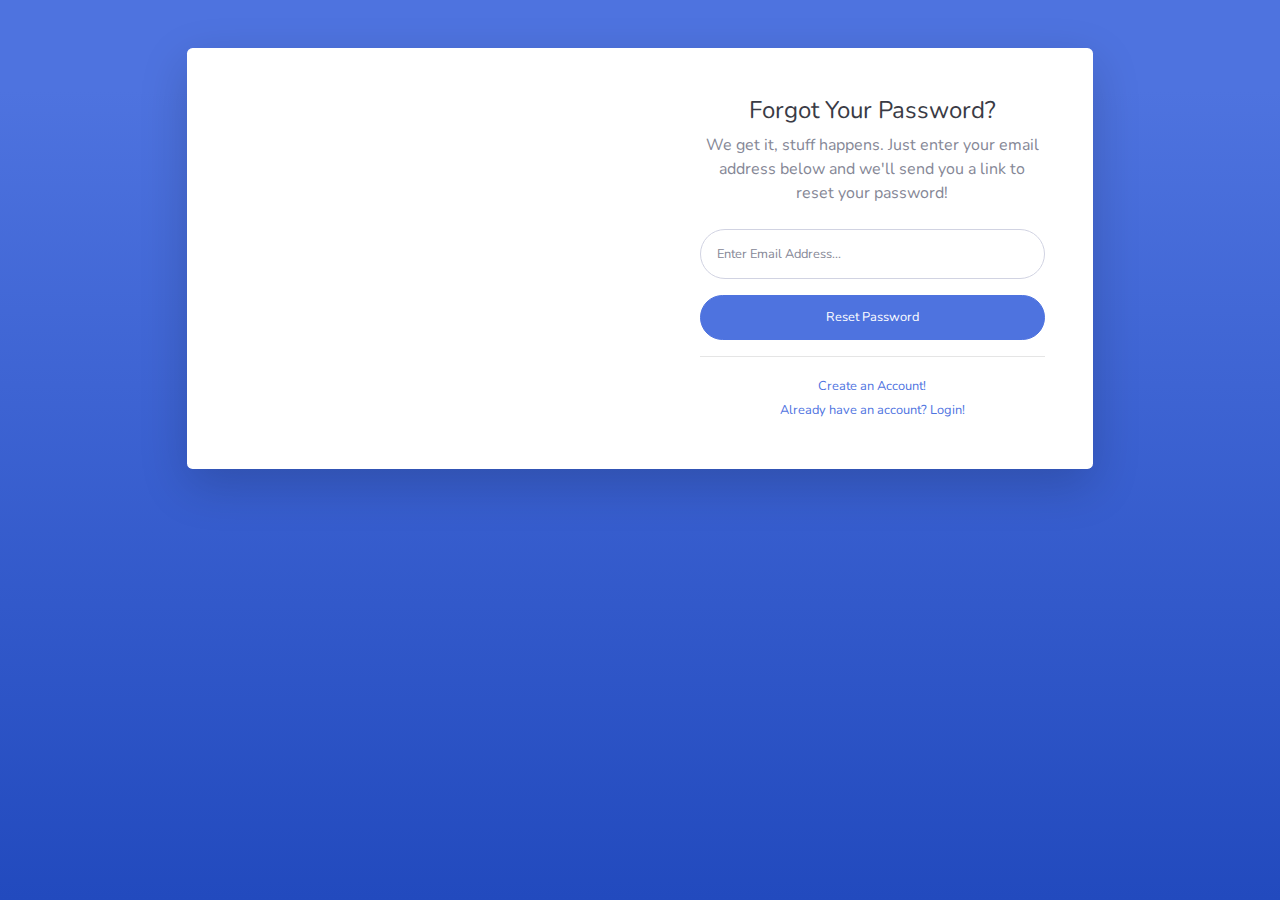
<file: src/forgot-password.html>
<!DOCTYPE html>
<html lang="en">

<head>

    <meta charset="utf-8">
    <meta http-equiv="X-UA-Compatible" content="IE=edge">
    <meta name="viewport" content="width=device-width, initial-scale=1, shrink-to-fit=no">
    <meta name="description" content="">
    <meta name="author" content="">

    <title>SB Admin 2 - Forgot Password</title>

    <!-- Custom fonts for this template-->
    <link href="vendor/fontawesome-free/css/all.min.css" rel="stylesheet" type="text/css">
    <link
        href="https://fonts.googleapis.com/css?family=Nunito:200,200i,300,300i,400,400i,600,600i,700,700i,800,800i,900,900i"
        rel="stylesheet">

    <!-- Custom styles for this template-->
    <link href="css/sb-admin-2.min.css" rel="stylesheet">

</head>

<body class="bg-gradient-primary">

    <div class="container">

        <!-- Outer Row -->
        <div class="row justify-content-center">

            <div class="col-xl-10 col-lg-12 col-md-9">

                <div class="card o-hidden border-0 shadow-lg my-5">
                    <div class="card-body p-0">
                        <!-- Nested Row within Card Body -->
                        <div class="row">
                            <div class="col-lg-6 d-none d-lg-block bg-password-image"></div>
                            <div class="col-lg-6">
                                <div class="p-5">
                                    <div class="text-center">
                                        <h1 class="h4 text-gray-900 mb-2">Forgot Your Password?</h1>
                                        <p class="mb-4">We get it, stuff happens. Just enter your email address below
                                            and we'll send you a link to reset your password!</p>
                                    </div>
                                    <form class="user">
                                        <div class="form-group">
                                            <input type="email" class="form-control form-control-user"
                                                id="exampleInputEmail" aria-describedby="emailHelp"
                                                placeholder="Enter Email Address...">
                                        </div>
                                        <a href="login.html" class="btn btn-primary btn-user btn-block">
                                            Reset Password
                                        </a>
                                    </form>
                                    <hr>
                                    <div class="text-center">
                                        <a class="small" href="register.html">Create an Account!</a>
                                    </div>
                                    <div class="text-center">
                                        <a class="small" href="login.html">Already have an account? Login!</a>
                                    </div>
                                </div>
                            </div>
                        </div>
                    </div>
                </div>

            </div>

        </div>

    </div>

    <!-- Bootstrap core JavaScript-->
    <script src="vendor/jquery/jquery.min.js"></script>
    <script src="vendor/bootstrap/js/bootstrap.bundle.min.js"></script>

    <!-- Core plugin JavaScript-->
    <script src="vendor/jquery-easing/jquery.easing.min.js"></script>

    <!-- Custom scripts for all pages-->
    <script src="js/sb-admin-2.min.js"></script>

</body>

</html>
</file>
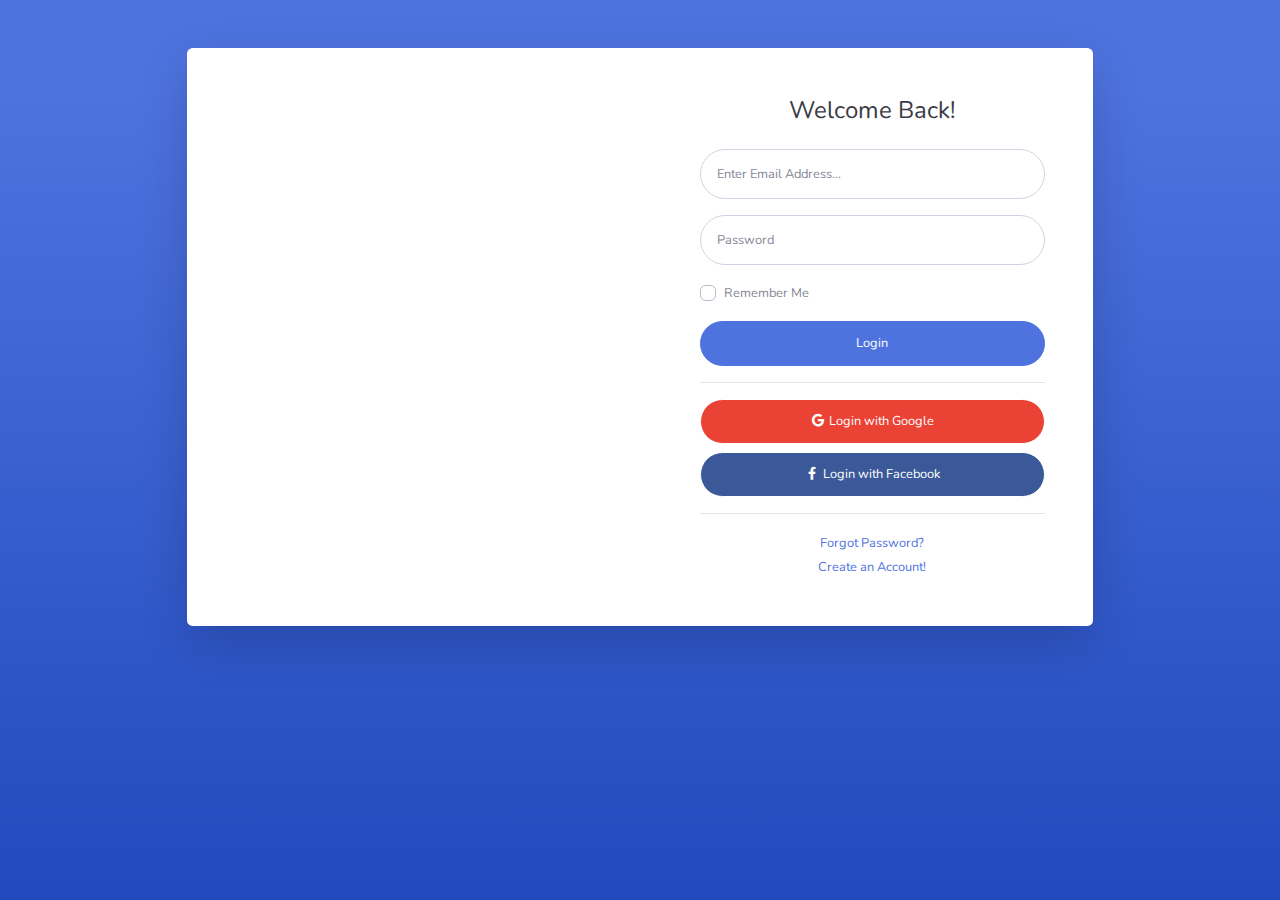
<file: src/login.html>
<!DOCTYPE html>
<html lang="en">

<head>

    <meta charset="utf-8">
    <meta http-equiv="X-UA-Compatible" content="IE=edge">
    <meta name="viewport" content="width=device-width, initial-scale=1, shrink-to-fit=no">
    <meta name="description" content="">
    <meta name="author" content="">

    <title>SB Admin 2 - Login</title>

    <!-- Custom fonts for this template-->
    <link href="vendor/fontawesome-free/css/all.min.css" rel="stylesheet" type="text/css">
    <link
        href="https://fonts.googleapis.com/css?family=Nunito:200,200i,300,300i,400,400i,600,600i,700,700i,800,800i,900,900i"
        rel="stylesheet">

    <!-- Custom styles for this template-->
    <link href="css/sb-admin-2.min.css" rel="stylesheet">

</head>

<body class="bg-gradient-primary">

    <div class="container">

        <!-- Outer Row -->
        <div class="row justify-content-center">

            <div class="col-xl-10 col-lg-12 col-md-9">

                <div class="card o-hidden border-0 shadow-lg my-5">
                    <div class="card-body p-0">
                        <!-- Nested Row within Card Body -->
                        <div class="row">
                            <div class="col-lg-6 d-none d-lg-block bg-login-image"></div>
                            <div class="col-lg-6">
                                <div class="p-5">
                                    <div class="text-center">
                                        <h1 class="h4 text-gray-900 mb-4">Welcome Back!</h1>
                                    </div>
                                    <form class="user">
                                        <div class="form-group">
                                            <input type="email" class="form-control form-control-user"
                                                id="exampleInputEmail" aria-describedby="emailHelp"
                                                placeholder="Enter Email Address...">
                                        </div>
                                        <div class="form-group">
                                            <input type="password" class="form-control form-control-user"
                                                id="exampleInputPassword" placeholder="Password">
                                        </div>
                                        <div class="form-group">
                                            <div class="custom-control custom-checkbox small">
                                                <input type="checkbox" class="custom-control-input" id="customCheck">
                                                <label class="custom-control-label" for="customCheck">Remember
                                                    Me</label>
                                            </div>
                                        </div>
                                        <a href="index.html" class="btn btn-primary btn-user btn-block">
                                            Login
                                        </a>
                                        <hr>
                                        <a href="index.html" class="btn btn-google btn-user btn-block">
                                            <i class="fab fa-google fa-fw"></i> Login with Google
                                        </a>
                                        <a href="index.html" class="btn btn-facebook btn-user btn-block">
                                            <i class="fab fa-facebook-f fa-fw"></i> Login with Facebook
                                        </a>
                                    </form>
                                    <hr>
                                    <div class="text-center">
                                        <a class="small" href="forgot-password.html">Forgot Password?</a>
                                    </div>
                                    <div class="text-center">
                                        <a class="small" href="register.html">Create an Account!</a>
                                    </div>
                                </div>
                            </div>
                        </div>
                    </div>
                </div>

            </div>

        </div>

    </div>

    <!-- Bootstrap core JavaScript-->
    <script src="vendor/jquery/jquery.min.js"></script>
    <script src="vendor/bootstrap/js/bootstrap.bundle.min.js"></script>

    <!-- Core plugin JavaScript-->
    <script src="vendor/jquery-easing/jquery.easing.min.js"></script>

    <!-- Custom scripts for all pages-->
    <script src="js/sb-admin-2.min.js"></script>

</body>

</html>
</file>
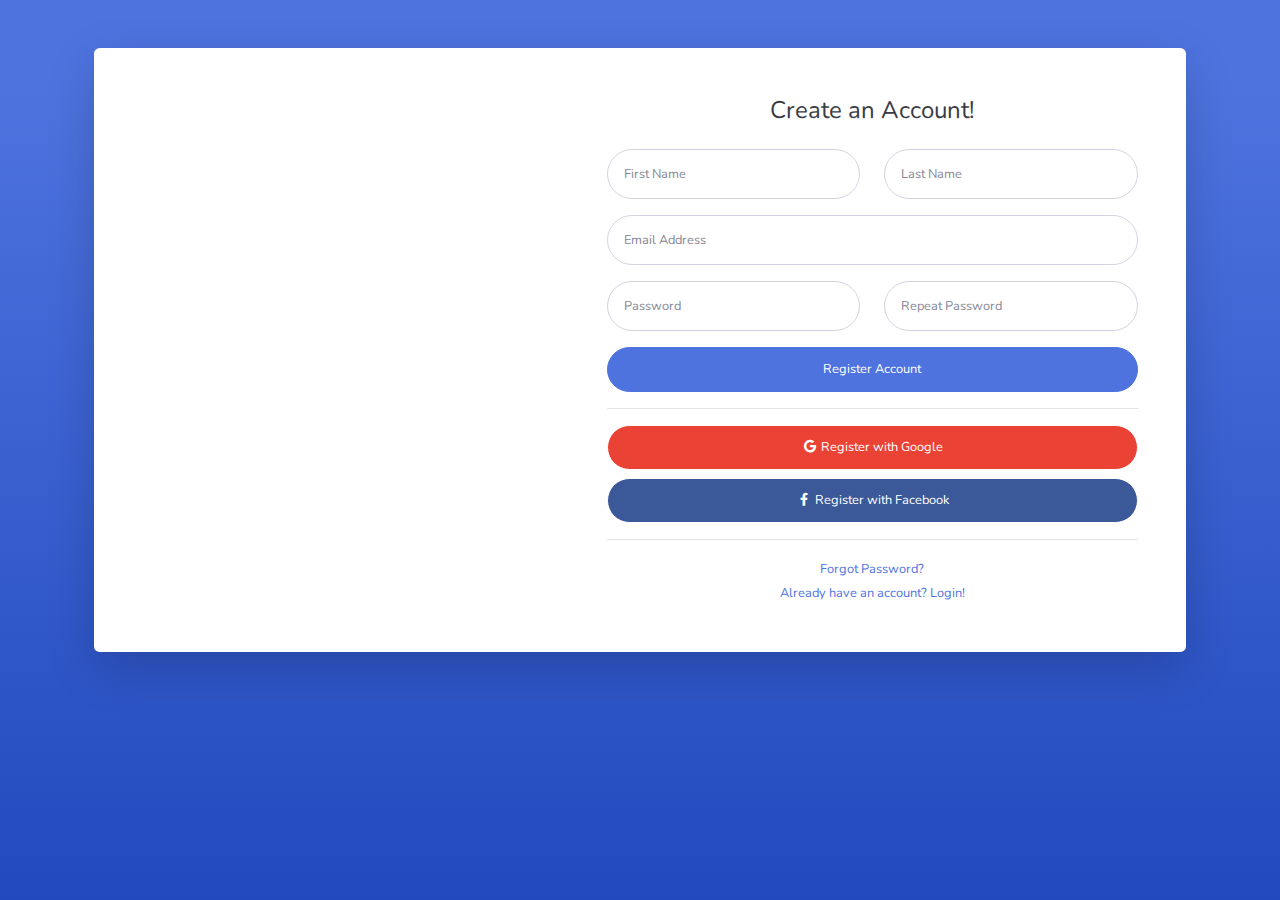
<file: src/register.html>
<!DOCTYPE html>
<html lang="en">

<head>

    <meta charset="utf-8">
    <meta http-equiv="X-UA-Compatible" content="IE=edge">
    <meta name="viewport" content="width=device-width, initial-scale=1, shrink-to-fit=no">
    <meta name="description" content="">
    <meta name="author" content="">

    <title>SB Admin 2 - Register</title>

    <!-- Custom fonts for this template-->
    <link href="vendor/fontawesome-free/css/all.min.css" rel="stylesheet" type="text/css">
    <link
        href="https://fonts.googleapis.com/css?family=Nunito:200,200i,300,300i,400,400i,600,600i,700,700i,800,800i,900,900i"
        rel="stylesheet">

    <!-- Custom styles for this template-->
    <link href="css/sb-admin-2.min.css" rel="stylesheet">

</head>

<body class="bg-gradient-primary">

    <div class="container">

        <div class="card o-hidden border-0 shadow-lg my-5">
            <div class="card-body p-0">
                <!-- Nested Row within Card Body -->
                <div class="row">
                    <div class="col-lg-5 d-none d-lg-block bg-register-image"></div>
                    <div class="col-lg-7">
                        <div class="p-5">
                            <div class="text-center">
                                <h1 class="h4 text-gray-900 mb-4">Create an Account!</h1>
                            </div>
                            <form class="user">
                                <div class="form-group row">
                                    <div class="col-sm-6 mb-3 mb-sm-0">
                                        <input type="text" class="form-control form-control-user" id="exampleFirstName"
                                            placeholder="First Name">
                                    </div>
                                    <div class="col-sm-6">
                                        <input type="text" class="form-control form-control-user" id="exampleLastName"
                                            placeholder="Last Name">
                                    </div>
                                </div>
                                <div class="form-group">
                                    <input type="email" class="form-control form-control-user" id="exampleInputEmail"
                                        placeholder="Email Address">
                                </div>
                                <div class="form-group row">
                                    <div class="col-sm-6 mb-3 mb-sm-0">
                                        <input type="password" class="form-control form-control-user"
                                            id="exampleInputPassword" placeholder="Password">
                                    </div>
                                    <div class="col-sm-6">
                                        <input type="password" class="form-control form-control-user"
                                            id="exampleRepeatPassword" placeholder="Repeat Password">
                                    </div>
                                </div>
                                <a href="login.html" class="btn btn-primary btn-user btn-block">
                                    Register Account
                                </a>
                                <hr>
                                <a href="index.html" class="btn btn-google btn-user btn-block">
                                    <i class="fab fa-google fa-fw"></i> Register with Google
                                </a>
                                <a href="index.html" class="btn btn-facebook btn-user btn-block">
                                    <i class="fab fa-facebook-f fa-fw"></i> Register with Facebook
                                </a>
                            </form>
                            <hr>
                            <div class="text-center">
                                <a class="small" href="forgot-password.html">Forgot Password?</a>
                            </div>
                            <div class="text-center">
                                <a class="small" href="login.html">Already have an account? Login!</a>
                            </div>
                        </div>
                    </div>
                </div>
            </div>
        </div>

    </div>

    <!-- Bootstrap core JavaScript-->
    <script src="vendor/jquery/jquery.min.js"></script>
    <script src="vendor/bootstrap/js/bootstrap.bundle.min.js"></script>

    <!-- Core plugin JavaScript-->
    <script src="vendor/jquery-easing/jquery.easing.min.js"></script>

    <!-- Custom scripts for all pages-->
    <script src="js/sb-admin-2.min.js"></script>

</body>

</html>
</file>
